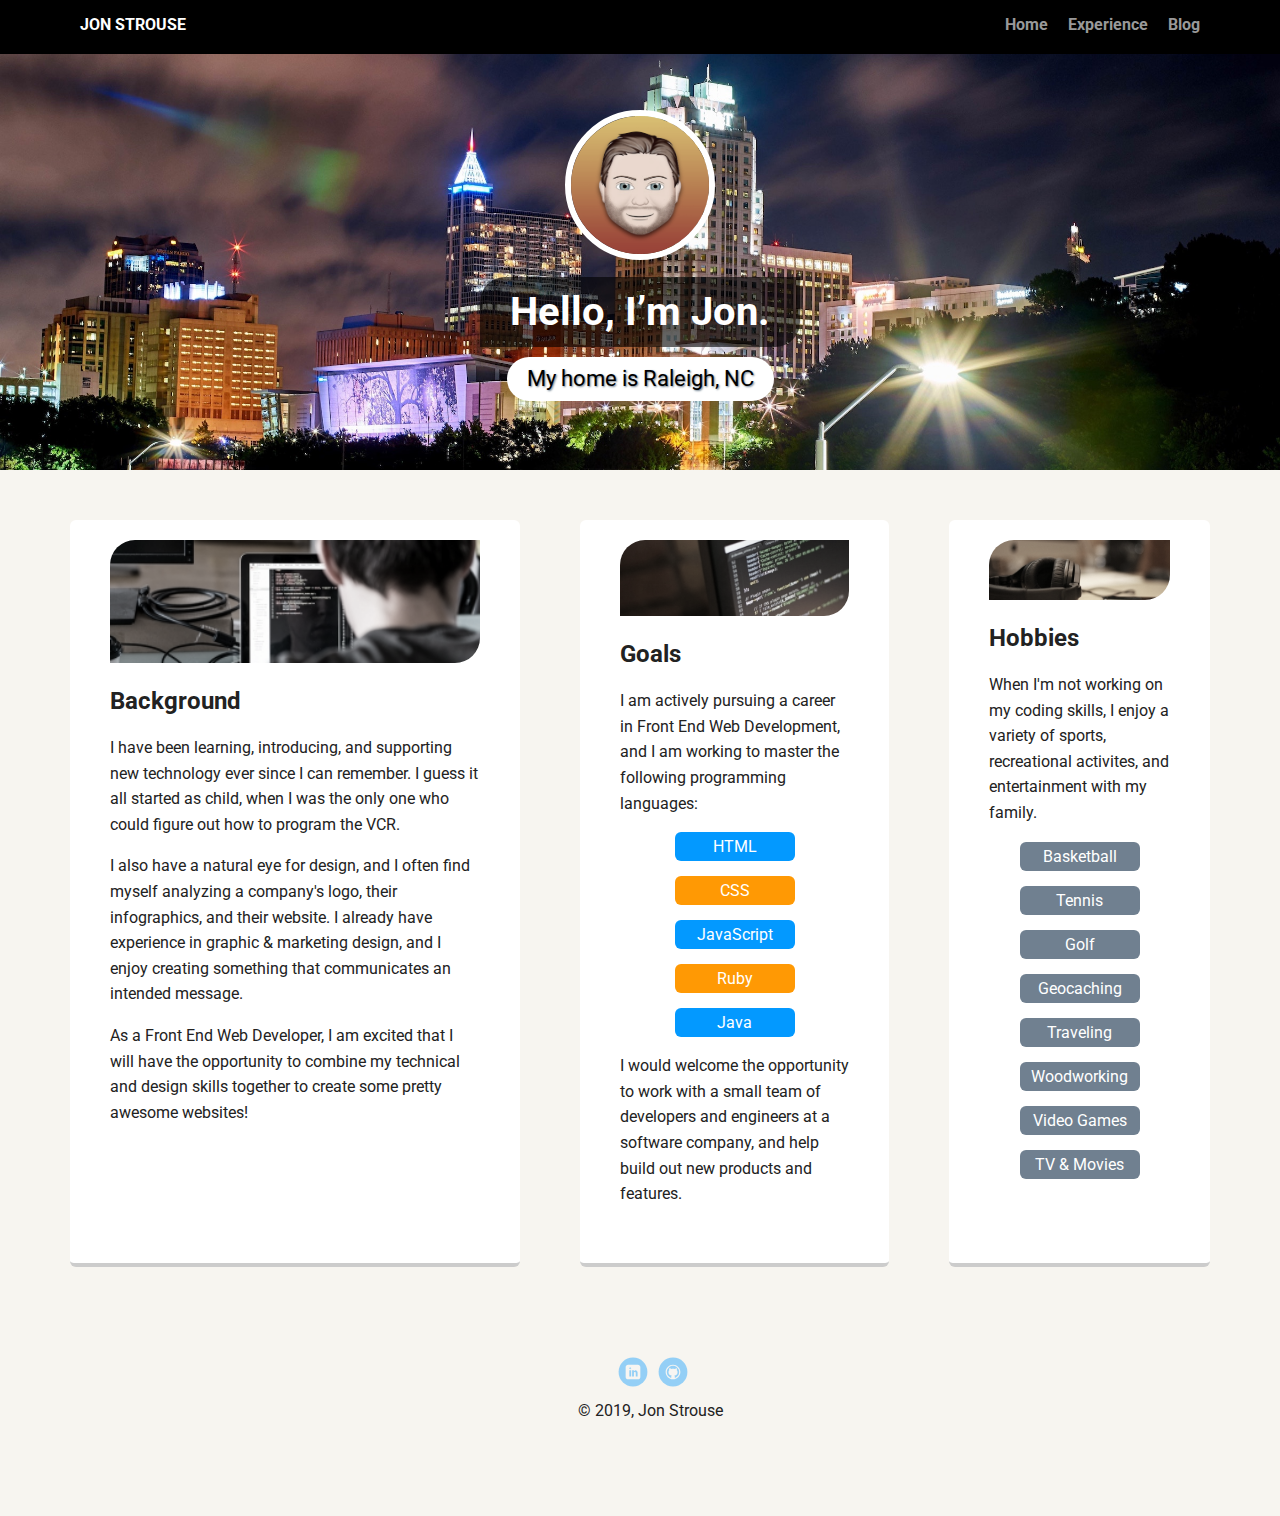
<file: index.html>
<!doctype html>
<html lang="en">
<head>
  <meta charset="utf-8">
  <title>Jon Strouse's Profile</title>
  <meta name="viewport" content="width=device-width, initial-scale=1.0">
  <link rel="stylesheet" href="styles.css">
  <link href="https://fonts.googleapis.com/css?family=Muli%7CRoboto:400,300,500,700,900" rel="stylesheet"></head>
  <body>

    <div class="main-nav">
        <ul class="nav">
          <li class="name">JON STROUSE</li>
          <li><a href="index.html">Home</a></li>
          <li><a href="experience.html">Experience</a></li>
          <li><a href="blog.html">Blog</a></li>
        </ul>
    </div>

    <header>
      <img src="images/emojon.png" alt="Avatar Image of Jon Strouse" class="profile-image">
      <h1 class="tag name">Hello, I’m Jon.</h1>
      <p class="tag location">My home is Raleigh, NC</p>
    </header>

    <main class="flex">
      <div class="card">
        <!-- image credit to https://placeimg.com/ -->
        <img class="div-header" src="images/tech_background.jpg" alt="Tech Industry Photo">
        <h2>Background</h2>
        <p>I have been learning, introducing, and supporting new technology ever since I can remember.  I guess it all started as child, when I was the only one who could figure out how to program the VCR.</p>
        <p>I also have a natural eye for design, and I often find myself analyzing a company's logo, their infographics, and their website.  I already have experience in graphic & marketing design, and I enjoy creating something that communicates an intended message.</p>
        <p>As a Front End Web Developer, I am excited that I will have the opportunity to combine my technical and design skills together to create some pretty awesome websites!</p>
      </div>

      <div class="card">
        <!-- image credit to https://placeimg.com/ -->
        <img class="div-header" src="images/tech_goals.jpg" alt="Tech Industry Photo">
        <h2>Goals</h2>
        <p>I am actively pursuing a career in Front End Web Development, and I am working to master the following programming languages:</p>
        <ul class="skills">
          <li>HTML</li>
          <li>CSS</li>
          <li>JavaScript</li>
          <li>Ruby</li>
          <li>Java</li>
        </ul>
        <p>I would welcome the opportunity to work with a small team of developers and engineers at a software company, and help build out new products and features.</p>
      </div>

      <div class="card">
        <!-- image credit to https://placeimg.com/ -->
        <img class="div-header" src="images/tech_hobby.jpg" alt="Tech Industry Photo">
        <h2>Hobbies</h2>
        <p>When I'm not working on my coding skills, I enjoy a variety of sports, recreational activites, and entertainment with my family.</p>
        <ul class="hobbies">
          <li>Basketball</li>
          <li>Tennis</li>
          <li>Golf</li>
          <li>Geocaching</li>
          <li>Traveling</li>
          <li>Woodworking</li>
          <li>Video Games</li>
          <li>TV & Movies</li>
        </ul>
      </div>

    </main>
    <footer>
      <ul>
        <li><a href="https://www.linkedin.com/in/jonstrouse/" target="_blank" class="social linkedin">LinkedIn</a></li>
        <li><a href="https://github.com/jonstrouse" target="_blank" class="social github">Github</a></li>
      </ul>
      <p class="copyright">&copy; 2019, Jon Strouse</p>
    </footer>
  </body>
  </html>
</file>
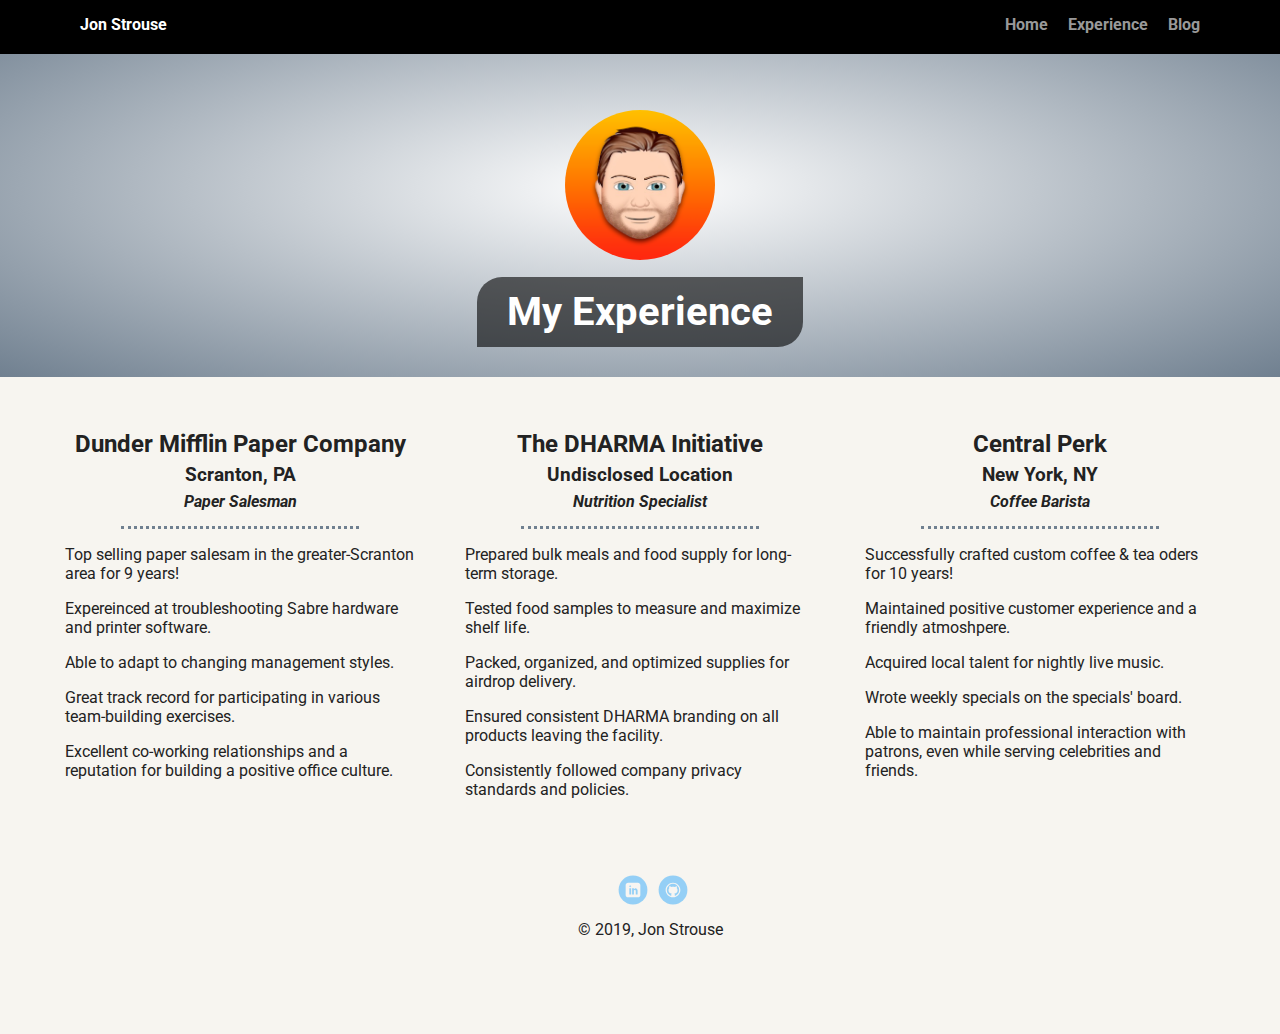
<file: experience.html>
<!doctype html>
<html lang="en">
<head>
  <meta charset="utf-8">
  <title>Jon Strouse's Profile</title>
  <meta name="viewport" content="width=device-width, initial-scale=1.0">
  <link rel="stylesheet" href="styles.css">
  <link href="https://fonts.googleapis.com/css?family=Muli%7CRoboto:400,300,500,700,900" rel="stylesheet"></head>
  <body>

    <div class="main-nav">
        <ul class="nav">
          <li class="name">Jon Strouse</li>
          <li><a href="index.html">Home</a></li>
          <li><a href="experience.html">Experience</a></li>
          <li><a href="blog.html">Blog</a></li>
        </ul>
    </div>

    <header class="exp-header">
      <img src="images/emojon.png" alt="Avatar Image of Jon Strouse" class="profile-image" id="exp-profile">
      <h1 class="tag name" id="exp-name">My Experience</h1>
    </header>

    <main class="flex">
      <div class="exp-div">
        <h2>Dunder Mifflin Paper Company</h2>
        <h3>Scranton, PA</h3>
        <h4><em>Paper Salesman</em></h4>
        <ul>
          <li>Top selling paper salesam in the greater-Scranton area for 9 years!</li>
          <li>Expereinced at troubleshooting Sabre hardware and printer software.</li>
          <li>Able to adapt to changing management styles.</li>
          <li>Great track record for participating in various team-building exercises.</li>
          <li>Excellent co-working relationships and a reputation for building a positive office culture.</li>
        </ul>
      </div>

      <div class="exp-div">
        <h2>The DHARMA Initiative</h2>
        <h3>Undisclosed Location</h3>
        <h4><em>Nutrition Specialist</em></h4>
        <ul>
          <li>Prepared bulk meals and food supply for long-term storage.</li>
          <li>Tested food samples to measure and maximize shelf life.</li>
          <li>Packed, organized, and optimized supplies for airdrop delivery.</li>
          <li>Ensured consistent DHARMA branding on all products leaving the facility.</li>
          <li>Consistently followed company privacy standards and policies.</li>
        </ul>
      </div>

      <div class="exp-div">
        <h2>Central Perk</h2>
        <h3>New York, NY</h3>
        <h4><em>Coffee Barista</em></h4>
        <ul>
          <li>Successfully crafted custom coffee & tea oders for 10 years!</li>
          <li>Maintained positive customer experience and a friendly atmoshpere.</li>
          <li>Acquired local talent for nightly live music.</li>
          <li>Wrote weekly specials on the specials' board.</li>
          <li>Able to maintain professional interaction with patrons, even while serving celebrities and friends.</li>
        </ul>
      </div>

    </main>
    <footer>
      <ul>
        <li><a href="https://www.linkedin.com/in/jonstrouse/" target="_blank" class="social linkedin">LinkedIn</a></li>
        <li><a href="https://github.com/jonstrouse" target="_blank" class="social github">Github</a></li>
      </ul>
      <p class="copyright">&copy; 2019, Jon Strouse</p>
    </footer>
  </body>
  </html>
</file>
<file: styles.css>
/* Global Layout Set-up */
* {
  box-sizing: border-box;
}

body {
  margin: 0;
  padding: 0;
  text-align: center;
  font-family: 'Roboto', sans-serif;
  color: #222;
  background: #f7f5f0;
}
/* Link Styles */

a {
  text-decoration: none;
  color: #999;
}
a:hover {
  color: #6633ff;
}

/* Section Styles */

.main-nav {
  width: 100%;
  background: black;
  min-height: 30px;
  padding: 10px;
  position: fixed;
  text-align: center;
}
.nav {
  display: flex;
  justify-content: space-around;
  font-weight: 700;
  list-style-type: none;
  margin: 0 auto;
  padding: 0;
}

.nav .name {
    display: block;
    margin-right: auto;
    color: white;
}
.nav li {
  padding: 5px 10px 10px 10px;
}
.nav a {
  transition: all .5s;
}
.nav a:hover {
  color: white
}

header {
  text-align: center;
  /* photo by Higgins Spooner: https://unsplash.com/photos/_RGHUZkpcNY */
  background: url('images/raleigh.jpg') no-repeat top center ;
  background-size: cover;
  overflow: hidden;
  padding-top: 60px;
}

header {
  line-height: 1.5;
}
header .profile-image {
  margin-top: 50px;
  width: 150px;
  height: 150px;
  border-radius: 50%;
  border: 6px solid white;
  transition: all .8s;
  filter: grayscale(60%);
}
header .profile-image:hover {
  transform: scale(1.05);
  border: none;
  filter: grayscale(0%);
}

.tag {
  color: white;
  font-size: 2.5em;
  padding: 5px 30px;
  border-radius: 25px 0;
  background-color: rgba(0,0,0, .6);
  display: table;
  margin: 10px auto;
}
.location {
  font-size: 1.4em;
  background-color: white;
  padding: 2px;
  border-radius: 30px;
  color: black;
  padding: 5px 20px;
  text-shadow: 1px 1px 2px slategrey;
}
.card {
  margin: 30px;
  padding: 20px 40px 40px;
  max-width: 500px;
  text-align: left;
  background: #fff;
  border-bottom: 4px solid #ccc;
  border-radius: 6px;
  transition: all .5s;
}
.card:hover {
  border-color: #ff99ff;
}

.div-header {
  border-radius: 25px 0;
  filter: grayscale(70%);
  width: 100%;

}

ul.skills, ul.hobbies {
  padding: 0;
  text-align: center;
}

.skills li, .hobbies li {
  border-radius: 6px;
  width: 40%;
  min-width: 120px;
  background: #ff9904;
  color: white;
  padding: 5px 10px;
  margin: 15px auto;
}

.hobbies li {
  background-color: slategrey;
}

.skills li:nth-child(odd) {
  background: #0399ff;
}

footer {
  width: 100%;
  min-height: 30px;
  padding: 20px 0 40px 20px;
}

footer .copyright {
  top: -8px;
  font-size: .75em;
}

footer ul {
  list-style-type: none;
  margin: 0;
  padding: 0;
}

footer ul li {
  display: inline-block;
}

a.social {
  display: inline-block;
  text-indent: -9999px;
  margin-left: 5px;
  width: 30px;
  height: 30px;
  background-size: 30px 30px;
  opacity: .4;
  transition: all .5s;
}
a.linkedin {
  background-image: url(images/linkedin.svg);
}
a.github {
  background-image: url(images/github.svg);
}
a.social:hover {
  opacity: 1;
  transform: scale(1.15);
}
.clearfix {
  clear: both;
}

/* Styles for larger screens */
@media screen and (min-width: 720px) {

  .flex {
      display: -ms-flexbox;      /* TWEENER - IE 10 */
      display: flex;
      max-width: 1200px;
      -ms-flex-pack: distribute;
      justify-content: space-around;
      margin: 0 auto;
  }

  header {
    min-height: 470px;
  }

  .nav {
    max-width: 1200px;
    padding: 0 30px;
  }

  main {
    padding-top: 20px;
  }

  main p {
    line-height: 1.6em;
  }

  footer {
    font-size: 1.3em;
    max-width: 1200px;
    margin: 40px auto;
  }

  .exp-div {
    width: 33%;
  }

}

/* Experience Styles */
.exp-header {
  background-image: radial-gradient(white, slategrey);
  min-height: 200px;
}

#exp-profile {
  border: none;
  filter: grayscale(0%);
}

#exp-name {
  margin-bottom: 30px;
}

.exp-div h2, h3, h4, ul {
  padding: 3px;
  margin: 0;
}

.exp-div h2 {
  margin-top: 30px;
}

.exp-div h4 {
  border-bottom: 3px dotted slategrey;
  max-width: 60%;
  padding-bottom: 15px;
  margin: auto;
}

.exp-div li {
  list-style: none;
  margin: 10px 0;
  padding: 3px 20px;
  text-align: left;
}


/* End Experience Styles */


  /* Blog Styles */

  .blog-header {
    background-image: radial-gradient(slateblue, slategrey);
    min-height: 200px;
  }
  #blog-profile {
    border: none;
    filter: grayscale(0%);
  }

  #blog-name {
    margin-bottom: 30px;
  }

  .blog-pic {
    width: 100%;
    border-radius: 0 25px 25px;
  }
  /* End Blog Styles */
</file>
